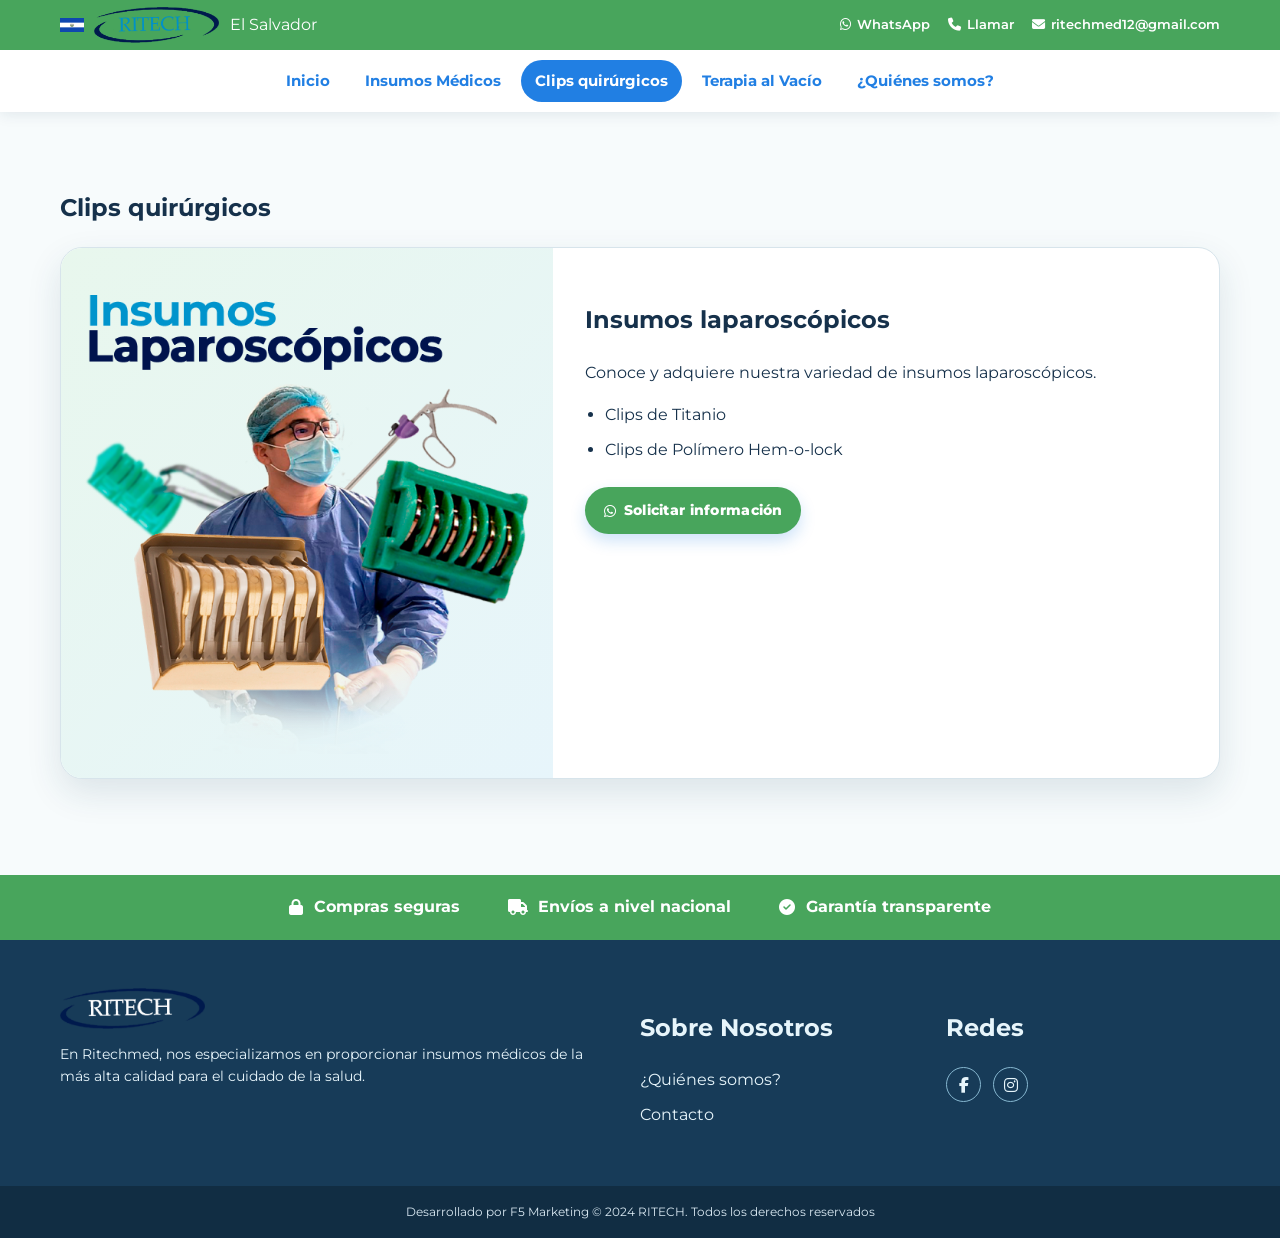
<file: clips.html>
<!doctype html>
<html lang="es">
<head>
  <meta charset="utf-8">
  <meta name="viewport" content="width=device-width, initial-scale=1">
  <title>Clips quirúrgicos | RITECHMED</title>
  <meta name="description" content="Clips quirúrgicos de titanio y polímero Hem-o-lock disponibles en RITECHMED.">
  <link rel="icon" href="img/faviconritech.png">
  <link rel="stylesheet" href="styles.css">
  <link rel="stylesheet" href="https://cdnjs.cloudflare.com/ajax/libs/font-awesome/6.5.2/css/all.min.css" crossorigin="anonymous" referrerpolicy="no-referrer">
</head>
<body>
  <header>
    <div class="header-top"><div class="left-section"><a href="index.html"><img class="flag-icon" src="img/bandera-elsalvador.png" alt="El Salvador"></a><a href="index.html"><img class="logo" src="img/logocolor.png" alt="RITECHMED"></a><a href="index.html">El Salvador</a></div><div class="right-section"><a class="contact-item" href="https://wa.me/50374905526?text=Hola%2C%20quisiera%20obtener%20m%C3%A1s%20informaci%C3%B3n%20sobre%20clips%20quir%C3%BArgicos." target="_blank" rel="noopener"><i class="fa-brands fa-whatsapp"></i>WhatsApp</a><a class="contact-item" href="tel:+50374905526"><i class="fa-solid fa-phone"></i>Llamar</a><a class="contact-item" href="mailto:ritechmed12@gmail.com"><i class="fa-solid fa-envelope"></i>ritechmed12@gmail.com</a></div><button class="menu-toggle" id="mobile-menu" type="button" aria-label="Abrir menú de navegación" aria-controls="menu"><span></span><span></span><span></span></button></div>
    <div class="header-bottom"><nav class="menu" id="menu" aria-label="Navegación principal"><a class="menu-item" href="index.html">Inicio</a><a class="menu-item" href="insumos.html">Insumos Médicos</a><a class="menu-item active" href="clips.html">Clips quirúrgicos</a><a class="menu-item" href="terapia.html">Terapia al Vacío</a><a class="menu-item" href="quienes.html">¿Quiénes somos?</a></nav></div>
  </header>
  <main>
    <section class="product-card-section" aria-labelledby="clips-title"><h1 id="clips-title">Clips quirúrgicos</h1><div class="card"><div class="card-left"><img src="img/clips.png" alt="Clips quirúrgicos RITECH"></div><div class="card-right"><h2>Insumos laparoscópicos</h2><p>Conoce y adquiere nuestra variedad de insumos laparoscópicos.</p><ul class="product-list"><li>Clips de Titanio</li><li>Clips de Polímero Hem-o-lock</li></ul><div class="buttons"><a class="buy-button" href="https://wa.me/50374905526?text=Hola%2C%20quisiera%20obtener%20m%C3%A1s%20informaci%C3%B3n%20sobre%20clips%20quir%C3%BArgicos." target="_blank" rel="noopener"><i class="fa-brands fa-whatsapp"></i>Solicitar información</a></div></div></div></section>
  </main>
  <footer class="footer-up"><div class="footer-item"><i class="fa-solid fa-lock"></i>Compras seguras</div><div class="footer-item"><i class="fa-solid fa-truck"></i>Envíos a nivel nacional</div><div class="footer-item"><i class="fa-solid fa-circle-check"></i>Garantía transparente</div></footer>
  <footer class="footer-down"><div class="columna"><div class="logo-footer"><img src="img/logo.png" alt="RITECHMED"></div><p class="descripcion">En Ritechmed, nos especializamos en proporcionar insumos médicos de la más alta calidad para el cuidado de la salud.</p></div><div class="columna"><h2>Sobre Nosotros</h2><ul><li><a href="quienes.html">¿Quiénes somos?</a></li><li><a href="mailto:ritechmed12@gmail.com">Contacto</a></li></ul></div><div class="columna"><h2>Redes</h2><div class="redes"><a href="https://www.facebook.com/Ritech.sv/" aria-label="Facebook de RITECHMED" target="_blank" rel="noopener"><i class="fa-brands fa-facebook-f"></i></a><a href="https://www.instagram.com/ritechmed.sv/" aria-label="Instagram de RITECHMED" target="_blank" rel="noopener"><i class="fa-brands fa-instagram"></i></a></div></div></footer><footer class="footer-creditos"><p class="footer-credit">Desarrollado por F5 Marketing © 2024 RITECH. Todos los derechos reservados</p></footer>
  <script src="script.js" defer></script>
</body>
</html>
</file>
<file: styles.css>
@import url('https://fonts.googleapis.com/css2?family=Montserrat:wght@400;500;600;700;800&display=swap');

:root { --green:#48a55c; --green-dark:#287c40; --blue:#217fe3; --ink:#16314b; --soft:#e7f5fb; --line:#d7e4eb; --white:#fff; --shadow:0 14px 35px rgba(21,65,89,.12); }
*{box-sizing:border-box} html{scroll-behavior:smooth;scroll-padding-top:8rem} body{margin:0;color:var(--ink);background:#f7fbfc;font:16px/1.65 Montserrat,Arial,sans-serif;overflow-x:hidden} img{display:block;max-width:100%;height:auto} a{color:inherit;text-decoration:none} button{font:inherit} main{max-width:1200px;margin:auto;padding:3.5rem 1.25rem} :focus-visible{outline:3px solid #0d64bc;outline-offset:3px}
header{position:sticky;top:0;z-index:20;transition:transform .25s ease;box-shadow:0 2px 14px rgba(17,53,77,.1)}header.header-hidden{transform:translateY(-100%)}.header-top{background:var(--green);color:#fff;min-height:48px;display:flex;align-items:center;justify-content:space-between;padding:.45rem max(1.25rem,calc((100% - 1160px)/2));gap:1rem}.left-section,.right-section{display:flex;align-items:center;gap:.65rem}.flag-icon{width:24px}.logo{width:125px}.right-section{gap:1.15rem;font-size:.82rem}.contact-item{display:inline-flex;align-items:center;gap:.35rem;font-weight:600}.contact-item:hover{color:#e0f5e5}.menu-toggle{display:none;border:0;background:transparent;padding:.5rem;cursor:pointer}.menu-toggle span{display:block;width:25px;height:2px;background:currentColor;margin:5px 0}.header-bottom{background:var(--white)}.menu{max-width:1160px;margin:auto;min-height:62px;display:flex;align-items:center;justify-content:center;gap:.35rem}.menu-item{font-weight:700;color:var(--blue);padding:.55rem .9rem;border-radius:999px;font-size:.92rem}.menu-item:hover,.menu-item.active{background:var(--blue);color:#fff}.separator{display:none}.footer-fix-nav{display:none}
.swiper-container{height:clamp(250px,37vw,570px);overflow:hidden}.swiper-slide{background-position:center;background-size:cover}.swiper-slide-link{position:absolute;inset:0}.swiper-pagination-bullet-active{background:var(--green)!important}.product-card-section{margin:0 auto 2.5rem}.product-card-section>h2,.team h2,.shipping h2{text-align:center;font-size:clamp(1.75rem,3vw,2.45rem);margin:0 0 2rem;color:var(--blue)}.card,.product-card,.custom-card{background:#fff;border:1px solid var(--line);border-radius:22px;box-shadow:var(--shadow);overflow:hidden}.product-card-section .card{display:grid;grid-template-columns:minmax(260px,.85fr) 1.15fr;align-items:stretch}.card-left{background:linear-gradient(135deg,#e8f7ed,#e7f5fb);min-height:280px}.card-left img{width:100%;height:100%;object-fit:contain;padding:1.5rem}.card-right,.product-info{padding:2rem}.card-right h3{font-size:clamp(1.2rem,2.2vw,1.65rem);line-height:1.4;margin-top:0}.product-list{padding-left:1.25rem}.product-list li{margin:.5rem 0}.buttons,.button-container{margin-top:1.5rem}.btn-details,.buy-button,.info-button,.cta-btn,.btn-whatsapp{display:inline-flex;align-items:center;gap:.5rem;background:var(--blue);color:#fff;border-radius:999px;padding:.75rem 1.15rem;font-size:.87rem;font-weight:800;letter-spacing:.02em;box-shadow:0 7px 15px rgba(33,127,227,.22)}.buy-button,.btn-whatsapp{background:var(--green)}.btn-details:hover,.buy-button:hover,.info-button:hover,.cta-btn:hover,.btn-whatsapp:hover{transform:translateY(-2px);filter:brightness(.95)}
.banner-terapia,.banner-insumos{position:relative;height:clamp(230px,31vw,430px);overflow:hidden}.banner-terapia>img,.banner-insumos>img{height:100%;width:100%;object-fit:cover}.overlay{position:absolute;inset:0;background:linear-gradient(90deg,rgba(10,45,78,.66),rgba(10,45,78,.14))}.banner-terapia h1,.banner-insumos h1{position:absolute;inset:0;display:grid;place-items:center;margin:0;color:#fff;text-align:center;font-size:clamp(1.8rem,4vw,3.8rem);letter-spacing:.04em;padding:1rem;text-shadow:0 2px 9px #16314b}.product-card{display:grid;grid-template-columns:minmax(260px,.85fr) 1.15fr;max-width:1000px;margin:0 auto 2rem}.product-image{background:#f2f9fb;padding:1rem;display:grid;place-items:center}.product-image img{max-height:330px;object-fit:contain}.product-info h2{margin:0 0 1rem;color:var(--blue);font-size:1.35rem}.product-info p{margin:.45rem 0}.product-info span{font-weight:700;color:var(--blue)}
.introduccion,.caso-exito,.seccion-beneficios,.section3,.section,.shipping,.team{margin-bottom:4rem}.titulo-introduccion,.titulo-centro{font-size:clamp(1.65rem,3vw,2.35rem);color:var(--blue);text-align:center;line-height:1.3}.resaltado{color:var(--green-dark)}.descripcion-imagen-introduccion,.caso-content,.card-content,.hero-container{display:grid;grid-template-columns:1fr 1fr;gap:2rem;align-items:center}.descripcion-texto-introduccion,.caso-descripcion,.hero-text{font-size:1.05rem}.ilustracion-introduccion,.hero-img img{border-radius:18px;box-shadow:var(--shadow)}.video-container video,.video-caso.movil{width:100%;border-radius:18px}.video-caso.movil{display:none}.imagen-titulo{display:grid;grid-template-columns:1fr 1fr;gap:2rem;align-items:center}.imagen-beneficios img{margin:auto}.titulo-beneficios{font-size:clamp(1.7rem,3vw,2.6rem);line-height:1.2;color:var(--blue)}.beneficios-info,.valores-container,.team-members{display:grid;grid-template-columns:repeat(3,1fr);gap:1.2rem;margin-top:1.5rem}.beneficio-item,.valor-card,.team-member,.mission,.vision{background:#fff;border:1px solid var(--line);border-radius:16px;padding:1.35rem;box-shadow:0 8px 20px rgba(21,65,89,.08)}.beneficio-item i,.valor-card i{font-size:1.7rem;color:var(--green)}.duplicada{display:none}.cta{background:#e7f5fb;border-radius:22px;padding:2rem}.cta-container{max-width:950px;margin:auto}.cta-title{color:var(--blue);text-align:center;line-height:1.3}.benefits-list{display:grid;grid-template-columns:repeat(4,1fr);gap:1rem}.item{background:#fff;border-radius:12px;padding:1rem;text-align:center}.item p{margin:.3rem 0}.images{display:grid;grid-template-columns:1fr 1fr;gap:1rem}.image-result{min-height:260px;border-radius:18px;background-size:cover;background-position:center}.card-content{padding:0}.custom-card .card-left{min-height:400px}.doctor-image{height:100%;width:100%;object-fit:cover}.therapy-image{max-width:240px;margin:1rem 0}.mission-vision-wrapper{display:grid;grid-template-columns:1fr 1fr;gap:1.2rem}.mission .icon img,.vision .icon img{width:58px}.shipping{text-align:center}.shipping>p{max-width:750px;margin:0 auto 1.5rem}.map-container{position:relative;max-width:640px;margin:auto}.delivery-overlay{position:absolute;right:5%;bottom:0;width:25%}.valores-container{margin-bottom:4rem}.team-member img{width:130px;height:130px;border-radius:50%;object-fit:cover;margin:0 auto 1rem}.team-member{text-align:center}.cta-content{display:flex;gap:1.5rem;align-items:center;background:#e7f5fb;border-radius:20px;padding:1.6rem}.cta-logo-wrapper{flex:0 0 130px}.cta-logo{max-height:120px;object-fit:contain}
.footer-up{background:var(--green);color:#fff;display:flex;justify-content:center;gap:3rem;padding:1.2rem}.footer-item{display:flex;align-items:center;gap:.65rem;font-weight:700}.icon-circle{font-size:1.15rem}.footer-down{background:#173b58;color:#e7f5fb;display:grid;grid-template-columns:2fr 1fr 1fr;gap:2rem;padding:3rem max(1.25rem,calc((100% - 1160px)/2))}.logo-footer img{width:145px}.descripcion{font-size:.85rem}.footer-down h4{color:#fff}.footer-down ul{margin:0;padding:0;list-style:none}.footer-down li{margin:.55rem 0}.footer-down a:hover{text-decoration:underline}.redes{display:flex;gap:.75rem}.redes a{display:grid;place-items:center;width:35px;height:35px;border:1px solid #86b7d0;border-radius:50%}.footer-creditos{background:#112d43;color:#d9e8f2;text-align:center;padding:1rem;font-size:.76rem}.footer-credit{margin:0}
@media(max-width:767px){body{font-size:15px}header{position:sticky}.header-top{min-height:64px;background:#fff;color:var(--ink);padding:.55rem 1rem}.left-section>a:not(:nth-child(2)),.right-section{display:none}.logo{display:block;width:120px}.menu-toggle{display:block}.menu-toggle.active span:nth-child(1){transform:translateY(7px) rotate(45deg)}.menu-toggle.active span:nth-child(2){opacity:0}.menu-toggle.active span:nth-child(3){transform:translateY(-7px) rotate(-45deg)}.header-bottom{position:fixed;inset:64px 0 auto 0;display:none;border-top:1px solid var(--line);box-shadow:0 12px 22px rgba(20,50,75,.15)}.header-bottom.active{display:block}.menu{display:flex;min-height:0;padding:.75rem 1rem;align-items:stretch;flex-direction:column}.menu-item{padding:.8rem 1rem}.footer-fix-nav{position:fixed;z-index:19;bottom:0;left:0;right:0;display:flex;justify-content:space-around;background:#fff;box-shadow:0 -3px 14px rgba(20,50,75,.12);padding:.55rem}.footer-fix-nav a{color:var(--blue);font-size:1.2rem;padding:.25rem .8rem}.tooltip{position:absolute;left:-9999px}.swiper-container{height:230px}.product-card-section .card,.product-card,.descripcion-imagen-introduccion,.caso-content,.imagen-titulo,.card-content,.hero-container,.mission-vision-wrapper{grid-template-columns:1fr}.product-card-section .card{margin:0}.card-left{min-height:210px}.card-right,.product-info{padding:1.35rem}.product-card{margin-bottom:1.35rem}.banner-terapia,.banner-insumos{height:220px}main{padding:2.25rem 1rem 5rem}.beneficios-info,.valores-container,.team-members{grid-template-columns:1fr}.beneficio-desktop{display:none}.duplicada{display:block}.benefits-list{grid-template-columns:1fr 1fr}.video-caso.principal{display:none}.video-caso.movil{display:block}.images{grid-template-columns:1fr}.image-result{min-height:190px}.cta-content{flex-direction:column;text-align:center}.footer-up{display:grid;grid-template-columns:1fr;gap:.6rem;padding:1rem 1.25rem}.footer-down{grid-template-columns:1fr;padding:2rem 1.25rem;gap:1rem}.footer-creditos{padding:1rem 1rem 5.5rem}.team-member{padding:1.5rem}.custom-card .card-left{min-height:250px}}
@media(prefers-reduced-motion:reduce){*,*:before,*:after{scroll-behavior:auto!important;transition:none!important;animation:none!important}}
.visually-hidden{position:absolute;width:1px;height:1px;padding:0;margin:-1px;overflow:hidden;clip:rect(0,0,0,0);white-space:nowrap;border:0}
</file>
